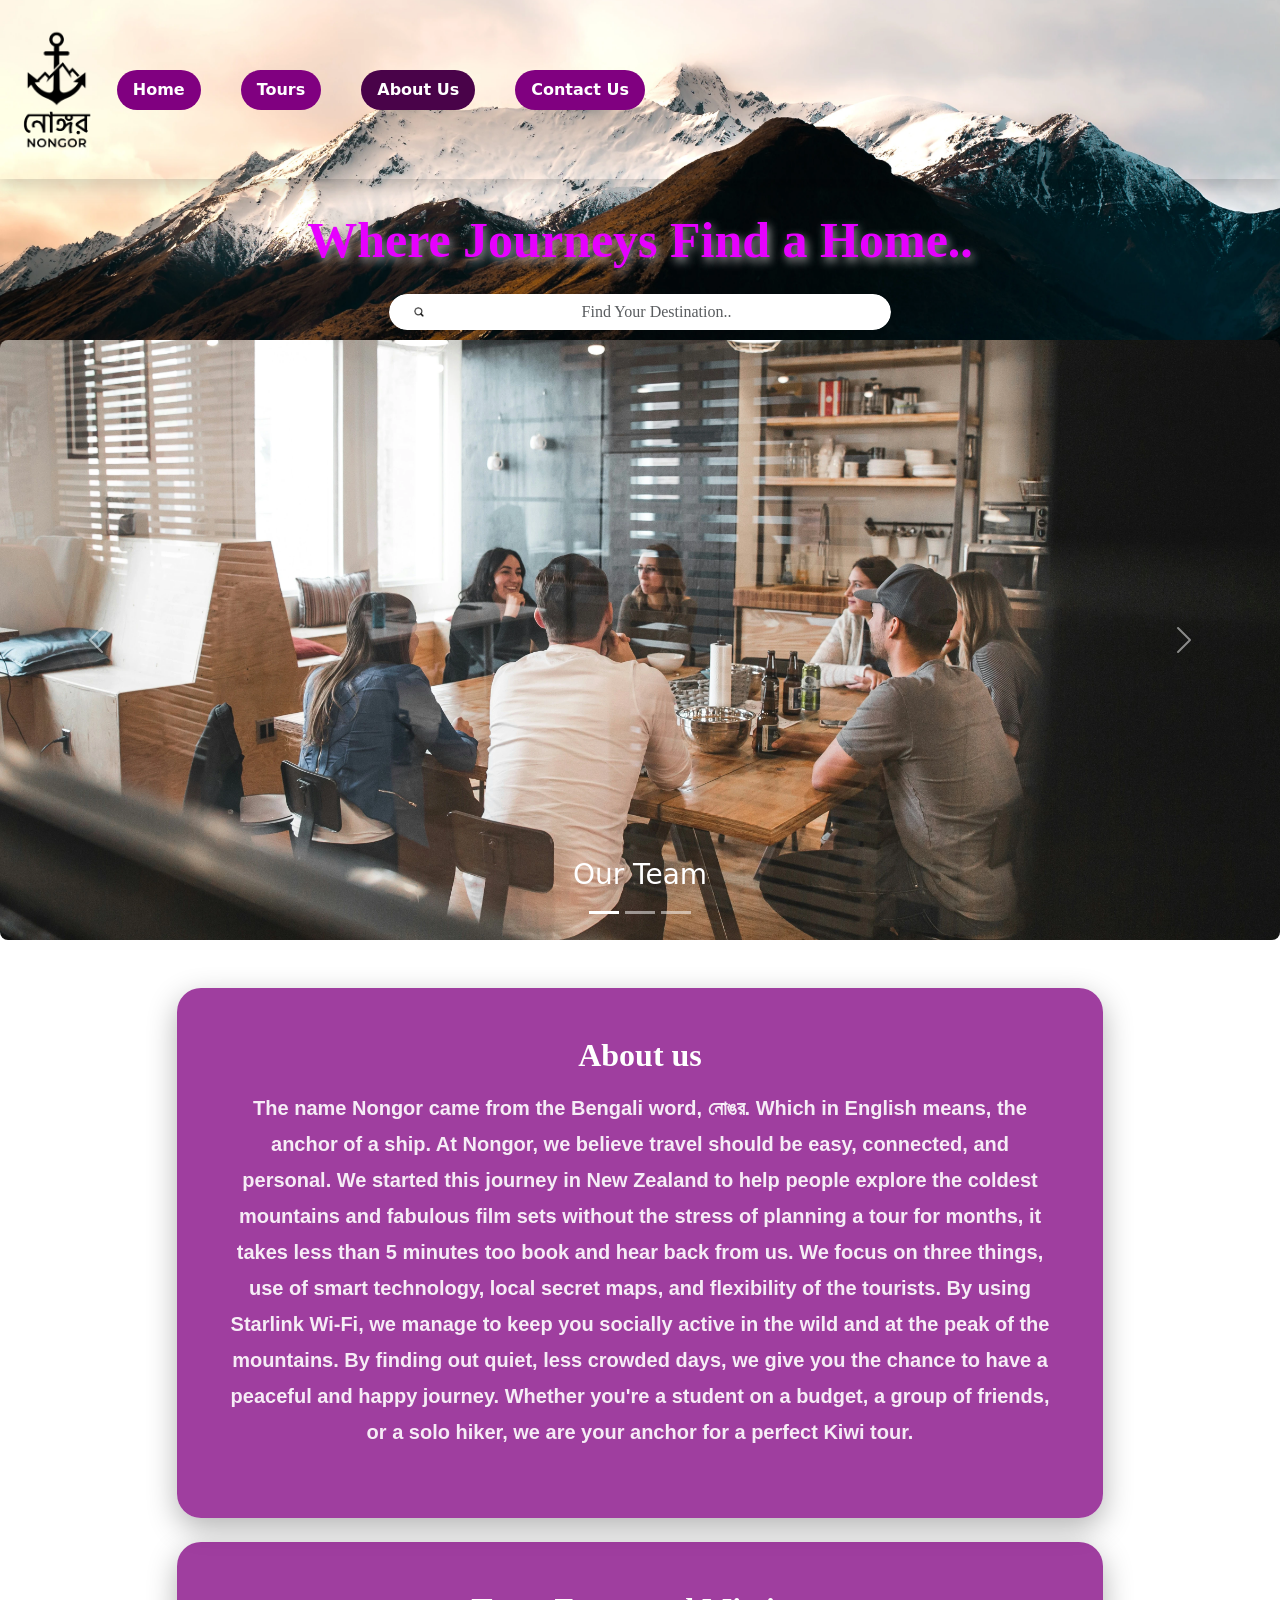
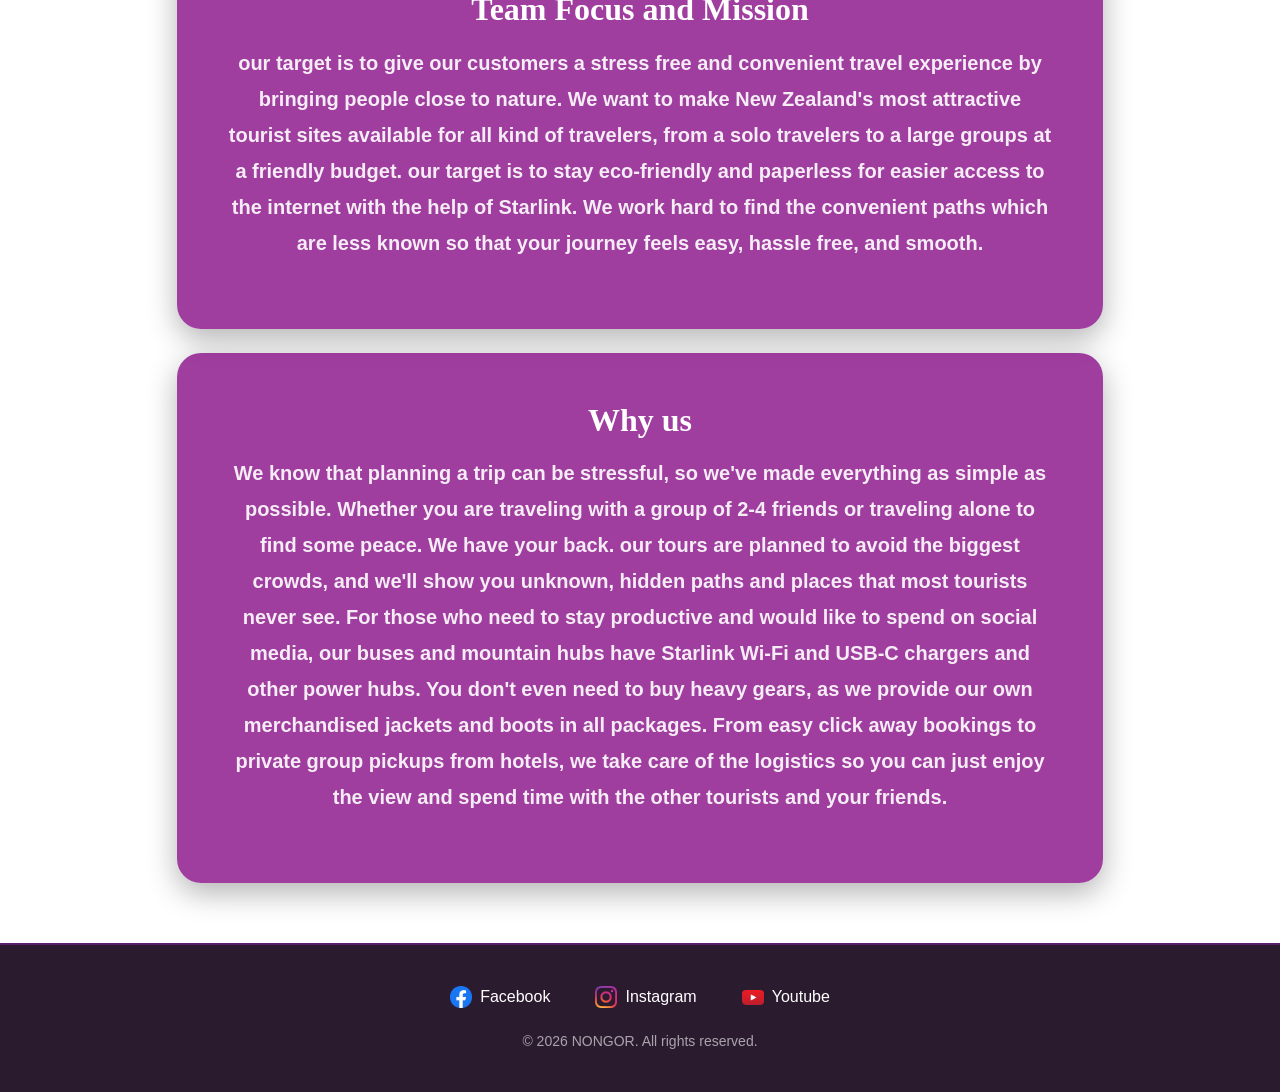
<file: about.html>
<!DOCTYPE html>
<html lang="en">
<!--Heading-->
<head>
    <title>NONGOR | About Us</title>
    <link rel="icon" type="image/jpeg" href="img/nongor_logo-removebg-preview - Edited.png">
    <meta name="viewport" content="width=device-width, initial-scale=1">
    <link href="https://cdn.jsdelivr.net/npm/bootstrap@5.2.3/dist/css/bootstrap.min.css" rel="stylesheet">
    <link rel="stylesheet" href="css/style.css">
</head>

<body class="mt-0">
    <header class="nav-bar">
        <!-- added navbar from bootstrap -->
        <nav class="navbar navbar-expand-lg shadow mb-4">
            <div class="container-fluid">
                <a class="navbar-brand" href="index.html">
                    <img src="img/nongor_logo-removebg-preview.png" alt="Logo" class="d-inline-block align-text-top nav-logo">
                </a>
                <button class="navbar-toggler" type="button" data-bs-toggle="collapse" data-bs-target="#navbarNavAltMarkup" aria-controls="navbarNavAltMarkup" aria-expanded="false" aria-label="Toggle navigation">
                    <span class="navbar-toggler-icon"></span>
                </button>
                <div class="collapse navbar-collapse" id="navbarNavAltMarkup">
                    <!-- adding some links to other webpage sections -->
                    <div class="navbar-nav">
                        <a class="nav-link" href="index.html">Home</a>
                        <a class="nav-link" href="tour.html">Tours</a>
                        <a class="nav-link active" aria-current="page" href="about.html">About Us</a>
                        <a class="nav-link" href="contact.html">Contact Us</a>
                    </div>
                </div>
            </div>
        </nav>
    </header>
    <div class="container text-center">
        <p class="motto">Where Journeys Find a Home..</p>
    </div>
    <div class="container text-center">
        <search class="search-bar">
            <input type="text" class="form-control" placeholder="Find Your Destination..">
        </search>
    </div>
    <div id="team" class="carousel slide" data-bs-ride="carousel" data-bs-interval="3500">
        <!---Previous and next button-->
        <div class="carousel-indicators">
            <button type="button" data-bs-target="#team" data-bs-slide-to="0" class="active"></button>
            <button type="button" data-bs-target="#team" data-bs-slide-to="1"></button>
            <button type="button" data-bs-target="#team" data-bs-slide-to="2"></button>
        </div>

        <div class="carousel-inner">
            <div class="carousel-item active">
                <img src="img/about-us-content1.webp" alt="Team" class="d-block w-100"> 
                <div class="carousel-caption">
                    <h3>Our Team</h3>
                </div>
            </div>
            <div class="carousel-item">
                <img src="img/about-us-content2.webp" alt="Team" class="d-block w-100">
                <div class="carousel-caption">
                    <h3>Our Team</h3>
                </div>
            </div>
            <div class="carousel-item">
                <img src="img/about-us-content3.webp" alt="Team" class="d-block w-100">
                <div class="carousel-caption">
                    <h3>Our Team</h3>
                </div>
            </div>
        </div>
        <!---Previous and next button Functions-->
        <button class="carousel-control-prev" type="button" data-bs-target="#team" data-bs-slide="prev">
            <span class="carousel-control-prev-icon"></span>
        </button>
        <button class="carousel-control-next" type="button" data-bs-target="#team" data-bs-slide="next">
            <span class="carousel-control-next-icon"></span>
        </button>
    </div>
    <div class="container my-5">
        <div class="row justify-content-center">
            <div class="col-md-11 col-lg-10">

                <div class="about-us-description p-4 p-md-5 mb-4">
                    <h2 class="about-title mb-3">About us</h2>
                    <p class="about-text">
                        The name Nongor came from the Bengali word, নোঙর. Which in English means, the anchor of a ship. At Nongor, we believe travel should be easy, connected, and personal. We started this journey in New Zealand to help people explore the coldest mountains and fabulous film sets without the stress of planning a tour for months, it takes less than 5 minutes too book and hear back from us. We focus on three things, use of smart technology, local secret maps, and flexibility of the tourists. By using Starlink Wi-Fi, we manage to keep you socially active in the wild and at the peak of the mountains. By finding out quiet, less crowded days, we give you the chance to have a peaceful and happy journey. Whether you're a student on a budget, a group of friends, or a solo hiker, we are your anchor for a perfect Kiwi tour.
                    </p>
                </div>

                <div class="about-us-description p-4 p-md-5 mb-4">
                    <h2 class="about-title mb-3">Team Focus and Mission</h2>
                    <p class="about-text">
                        our target is to give our customers a stress free and convenient travel experience by bringing people close to nature. We want to make New Zealand's most attractive tourist sites available for all kind of travelers, from a solo travelers to a large groups at a friendly budget. our target is to stay eco-friendly and paperless for easier access to the internet with the help of Starlink. We work hard to find the convenient paths which are less known so that your journey feels easy, hassle free, and smooth.
                    </p>
                </div>

                <div class="about-us-description p-4 p-md-5">
                    <h2 class="about-title mb-3">Why us</h2>
                    <p class="about-text">
                        We know that planning a trip can be stressful, so we've made everything as simple as possible. Whether you are traveling with a group of 2-4 friends or traveling alone to find some peace. We have your back. our tours are planned to avoid the biggest crowds, and we'll show you unknown, hidden paths and places that most tourists never see. For those who need to stay productive and would like to spend on social media, our buses and mountain hubs have Starlink Wi-Fi and USB-C chargers and other power hubs. You don't even need to buy heavy gears, as we provide our own merchandised jackets and boots in all packages. From easy click away bookings to private group pickups from hotels, we take care of the logistics so you can just enjoy the view and spend time with the other tourists and your friends.
                    </p>
                </div>
            </div>
        </div>
    </div>
    <!--Connecting My js file-->
    <script src="https://cdn.jsdelivr.net/npm/bootstrap@5.2.3/dist/js/bootstrap.bundle.min.js"></script>
    <script src="js/script.js"></script>
    <footer class="footer">
        <div class="container text-center">
            <div class="footer-socials mb-3">
                <a href="https://facebook.com/" class="footer-link"><img class="sm" src="img/facebook-new-2019-seeklogo.png" alt="facebook"> Facebook</a>
                <a href="https://instagram.com/" class="footer-link"><img class="sm" src="img/instagram-new-2016-seeklogo.png" alt="instagram"> Instagram</a>
                <a href="https://www.youtube.com/" class="footer-link"><img class="sm" src="img/youtube-icon-seeklogo.png" alt="youtube"> Youtube</a>
            </div>
            <p class="copyright-text mb-0">&copy; 2026 NONGOR. All rights reserved.</p>
        </div>
    </footer>
</body>
</html>
</file>
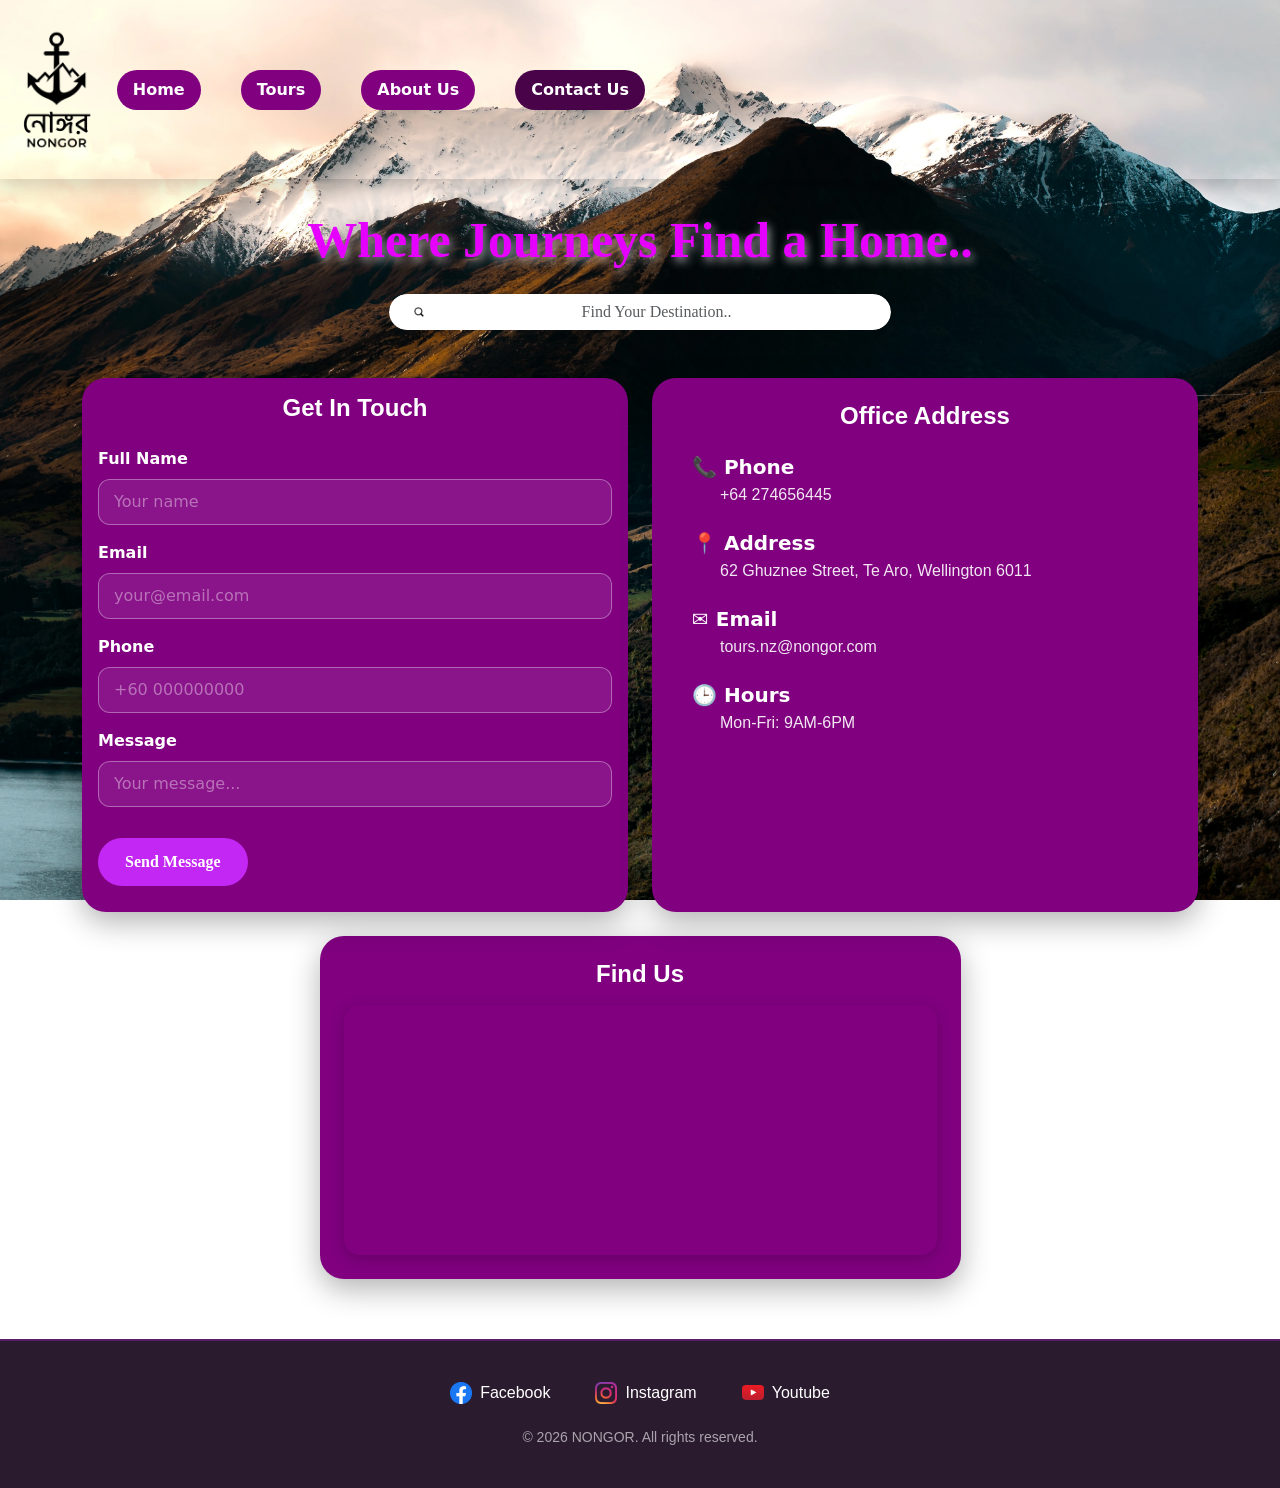
<file: contact.html>
<!DOCTYPE html>
<html lang="en">
<!--Heading-->
<head>
    <title>NONGOR | Contact Us</title>
    <link rel="icon" type="image/jpeg" href="img/nongor_logo-removebg-preview - Edited.png">
    <meta name="viewport" content="width=device-width, initial-scale=1">
    <link href="https://cdn.jsdelivr.net/npm/bootstrap@5.2.3/dist/css/bootstrap.min.css" rel="stylesheet">
    <link rel="stylesheet" href="css/style.css">
</head>

<body class="mt-0">
    <header class="nav-bar">
        <!-- added navbar from bootstrap -->
        <nav class="navbar navbar-expand-lg shadow mb-4">
            <div class="container-fluid">
                <a class="navbar-brand" href="index.html">
                    <img src="img/nongor_logo-removebg-preview.png" alt="Logo" class="d-inline-block align-text-top nav-logo">
                </a>
                <button class="navbar-toggler" type="button" data-bs-toggle="collapse" data-bs-target="#navbarNavAltMarkup" aria-controls="navbarNavAltMarkup" aria-expanded="false" aria-label="Toggle navigation">
                    <span class="navbar-toggler-icon"></span>
                </button>
                <div class="collapse navbar-collapse" id="navbarNavAltMarkup">
                    <!-- adding some links to other webpage sections -->
                    <div class="navbar-nav">
                        <a class="nav-link" href="index.html">Home</a>
                        <a class="nav-link" href="tour.html">Tours</a>
                        <a class="nav-link" href="about.html">About Us</a>
                        <a class="nav-link active" aria-current="page" href="contact.html">Contact Us</a>
                    </div>
                </div>
            </div>
        </nav>
    </header>
    <div class="container text-center">
        <p class="motto">Where Journeys Find a Home..</p>
    </div>
    <div class="container text-center">
        <search class="search-bar">
            <input type="text" class="form-control" placeholder="Find Your Destination..">
        </search>
    </div>
    <div class="container my-5">
        <div class="row g-4 justify-content-center">
            <!--Contact Form-->
            <div class="col-md-6">
                <div class="card contact-card h-100">
                    <div class="card-body">
                        <h2 class="text-center mb-4 contact-card-title">Get In Touch</h2>
                        <form id="contactForm" onsubmit="validateContact(event)">
                            <div class="mb-3">
                                <label for="fullName" class="form-label">Full Name</label>
                                <input type="text" id="fullName" class="form-control contact-input" placeholder="Your name">
                            </div>
                            <div class="mb-3">
                                <label for="email" class="form-label">Email</label>
                                <input type="email" id="email" class="form-control contact-input" placeholder="your@email.com">
                            </div>
                            <div class="mb-3">
                                <label for="phone" class="form-label">Phone</label>
                                <input type="text" id="phone" class="form-control contact-input" placeholder="+60 000000000">
                            </div>
                            <div class="mb-3">
                                <label for="message" class="form-label">Message</label>
                                <input type="text" id="message" class="form-control contact-input" placeholder="Your message...">
                            </div>
                            <button type="submit" class="btn btn-success">Send Message</button>
                        </form>
                    </div>
                </div>
            </div>
            
            <!--Office Address-->
            <div class="col-md-6">
                <div class="card contact-card p-4 h-100 d-flex flex-column justify-content-start">
                    <h3 class="contact-card-title text-center mb-4">Office Address</h3>
                    <div class="address-info-box ps-3">
                        <div class="mb-4">
                            <h5 class="text-white fw-bold mb-1">📞 Phone</h5>
                            <p class="contact-detail-text mb-0">+64 274656445</p>
                        </div>
                        <div class="mb-4">
                            <h5 class="text-white fw-bold mb-1">📍 Address</h5>
                            <p class="contact-detail-text mb-0">62 Ghuznee Street, Te Aro, Wellington 6011</p>
                        </div>
                        <div class="mb-4">
                            <h5 class="text-white fw-bold mb-1">✉️ Email</h5>
                            <p class="contact-detail-text mb-0">tours.nz@nongor.com</p>
                        </div>
                        <div class="mb-3">
                            <h5 class="text-white fw-bold mb-1">🕒 Hours</h5>
                            <p class="contact-detail-text mb-0">Mon-Fri: 9AM-6PM</p>
                        </div>
                    </div>
                </div>
            </div>
        </div>
        
        <!--Map Section-->
        <div class="row mt-4 justify-content-center">
            <div class="col-md-8 col-lg-7">
                <div class="contact-card p-4 text-center">
                    <h3 class="contact-card-title mb-3">Find Us</h3>
                    <div class="map-container">
                        <iframe src="https://www.google.com/maps/embed?pb=!1m18!1m12!1m3!1d2997.737597005678!2d174.77261567635668!3d-41.29281504076852!2m3!1f0!2f0!3f0!3m2!1i1024!2i768!4f13.1!3m3!1m2!1s0x6d38afd78840ba9f%3A0x4058c286b335cca8!2s62%20Ghuznee%20Street%2C%20Te%20Aro%2C%20Wellington%206011!5e0!3m2!1sen!2snz!4v1782182377007!5m2!1sen!2snz" width="100%" height="300" style="border:0;" allowfullscreen="" loading="lazy" referrerpolicy="no-referrer-when-downgrade"></iframe>
                    </div>
                </div>
            </div>
        </div>
    </div>
    <!--Connecting My js file-->
    <script src="https://cdn.jsdelivr.net/npm/bootstrap@5.2.3/dist/js/bootstrap.bundle.min.js"></script>
    <script src="js/script.js"></script>
    <footer class="footer">
        <div class="container text-center">
            <div class="footer-socials mb-3">
                <a href="https://facebook.com/" class="footer-link"><img class="sm" src="img/facebook-new-2019-seeklogo.png" alt="facebook"> Facebook</a>
                <a href="https://instagram.com/" class="footer-link"><img class="sm" src="img/instagram-new-2016-seeklogo.png" alt="instagram"> Instagram</a>
                <a href="https://www.youtube.com/" class="footer-link"><img class="sm" src="img/youtube-icon-seeklogo.png" alt="youtube"> Youtube</a>
            </div>
            <p class="copyright-text mb-0">&copy; 2026 NONGOR. All rights reserved.</p>
        </div>
    </footer>
</body>
</html>
</file>
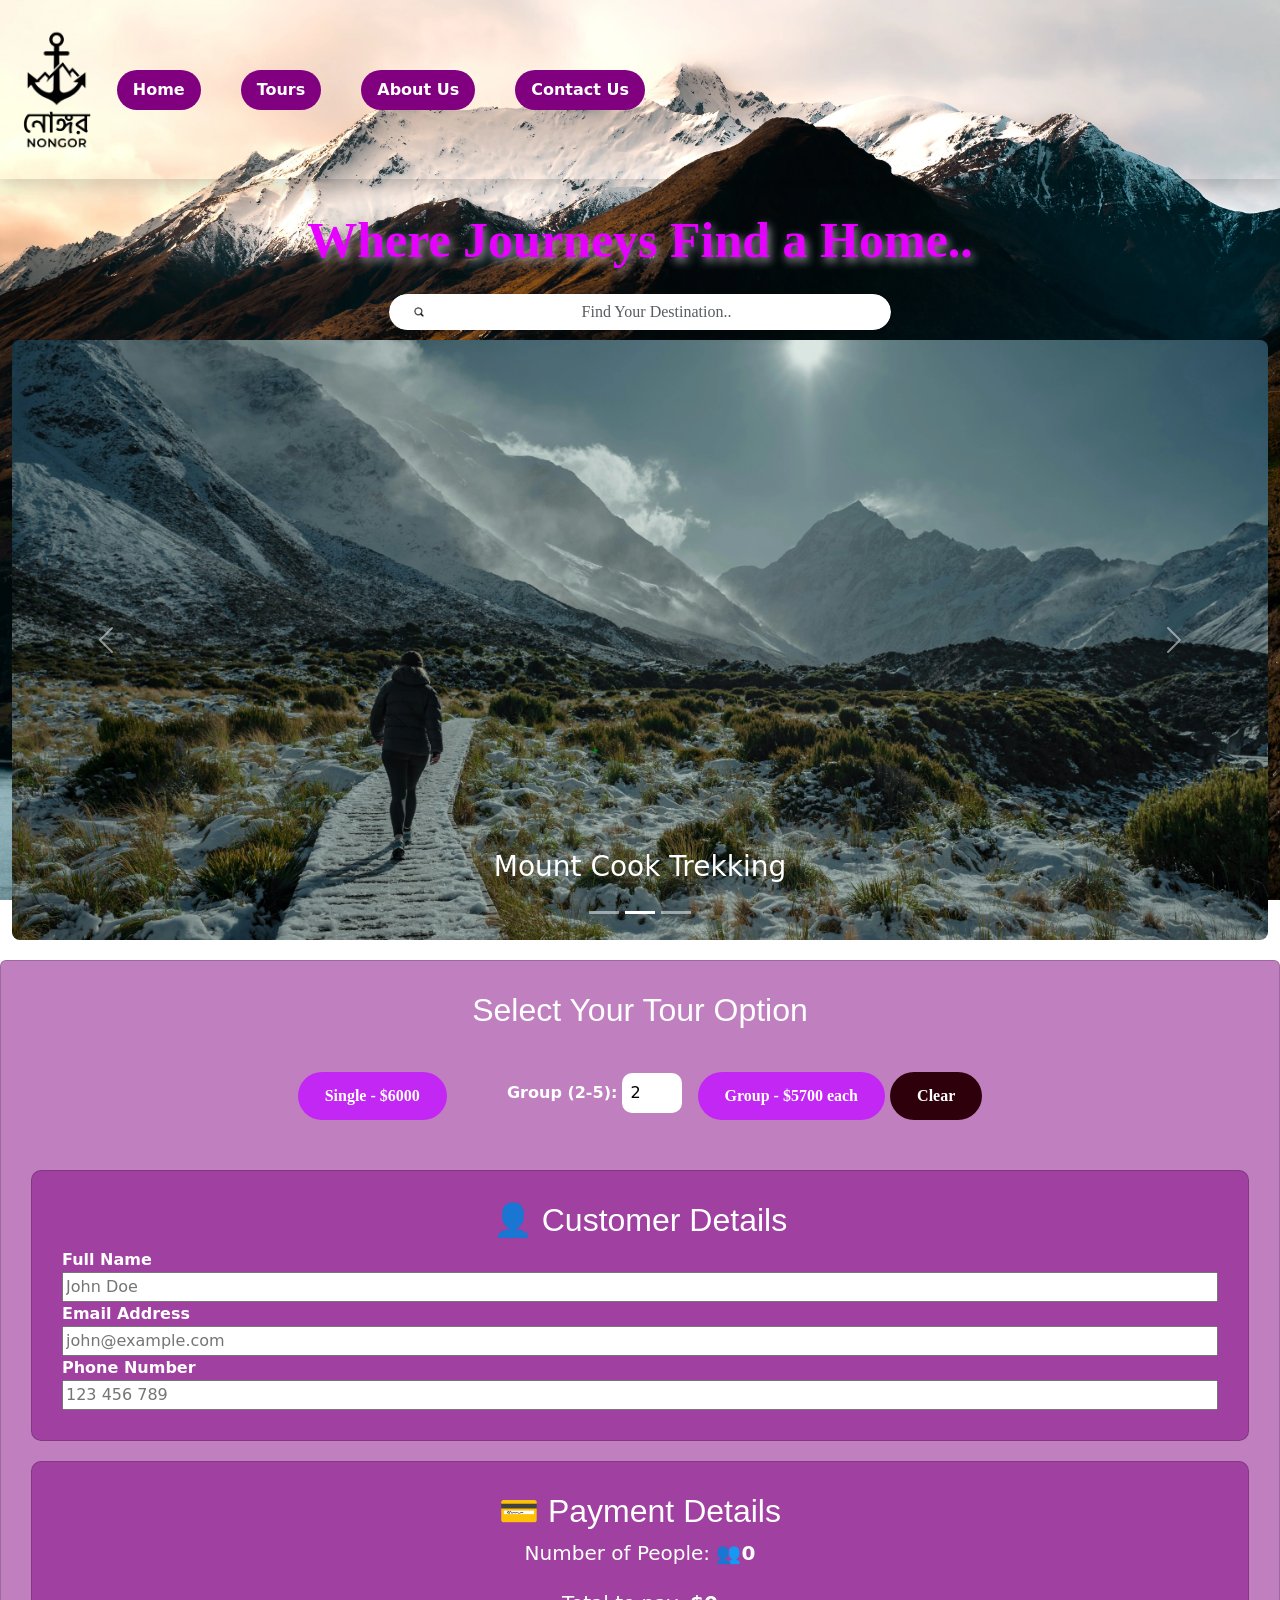
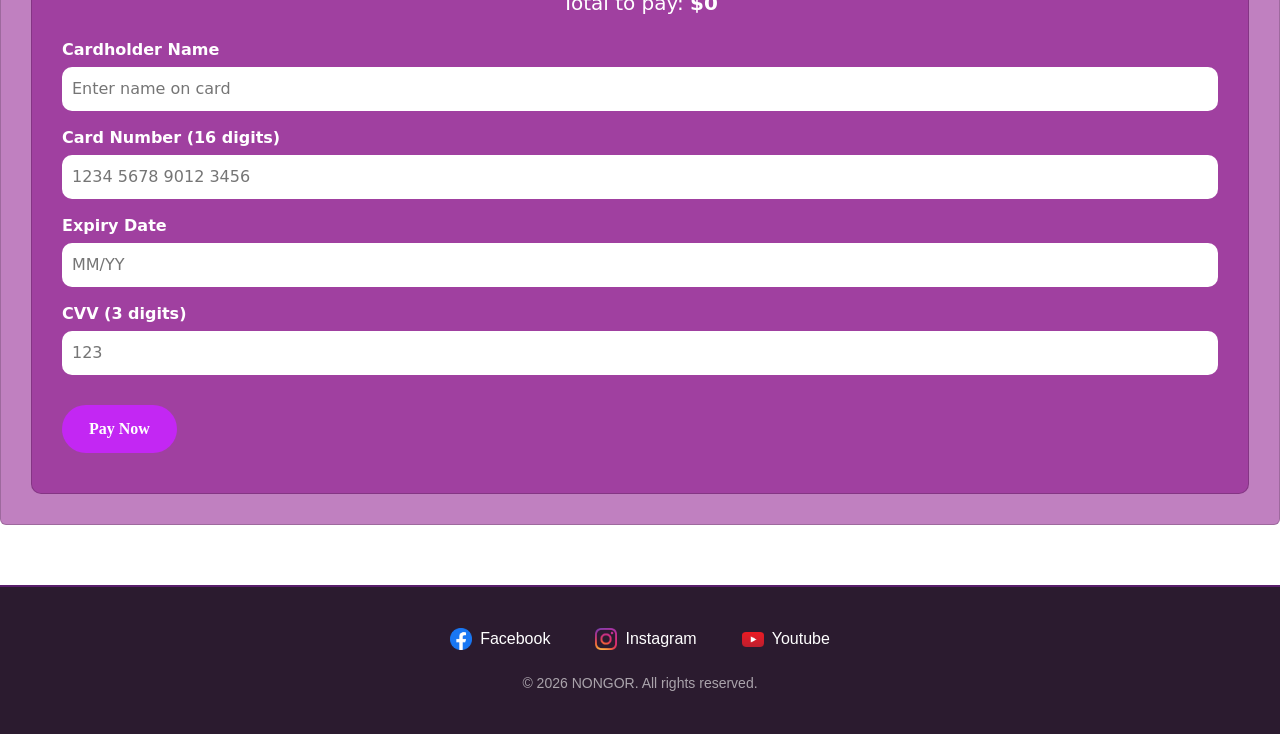
<file: mt-cook.html>
<!DOCTYPE html>
<html lang="en">
<head>
    <title>NONGOR | Mount Cook</title>
    <link rel="icon" type="image/jpeg" href="img/nongor_logo-removebg-preview - Edited.png">
    <meta name="viewport" content="width=device-width, initial-scale=1">
    
    <link href="https://cdn.jsdelivr.net/npm/bootstrap@5.2.3/dist/css/bootstrap.min.css" rel="stylesheet">
    <link rel="stylesheet" href="css/style.css">
</head>
<!--Navbar-->
<body class="mt-0">
    <header class="nav-bar">
        <nav class="navbar navbar-expand-lg shadow mb-4">
            <div class="container-fluid">
                <a class="navbar-brand" href="index.html">
                    <img src="img/nongor_logo-removebg-preview.png" alt="Logo" class="d-inline-block align-text-top nav-logo">
                </a>
                <button class="navbar-toggler" type="button" data-bs-toggle="collapse" data-bs-target="#navbarNavAltMarkup" aria-controls="navbarNavAltMarkup" aria-expanded="false" aria-label="Toggle navigation">
                    <span class="navbar-toggler-icon"></span>
                </button>
                <div class="collapse navbar-collapse" id="navbarNavAltMarkup">
                    <div class="navbar-nav">
                        <a class="nav-link" href="index.html">Home</a>
                        <a class="nav-link" href="tour.html">Tours</a>
                        <a class="nav-link" href="about.html">About Us</a>
                        <a class="nav-link" href="contact.html">Contact Us</a>
                    </div>
                </div>
            </div>
        </nav>
    </header>

    <div class="container text-center">
        <p class="motto">Where Journeys Find a Home..</p>
    </div>

    <div class="container text-center">
        <search class="search-bar">
            <input type="text" class="form-control" placeholder="Find Your Destination..">
        </search>
    </div>

    <!-- Code for whole Carousel -->
    <div class="container-fluid carousel">


        <div id="tour-car-1" class="carousel slide" data-bs-ride="carousel" data-bs-interval="3000">
            <!-- Indicator of carousel -->
            <div class="carousel-indicators">
                <button type="button" data-bs-target="#tour-car-1" data-bs-slide-to="0" class="active"></button>
                <button type="button" data-bs-target="#tour-car-1" data-bs-slide-to="1"></button>
                <button type="button" data-bs-target="#tour-car-1" data-bs-slide-to="2"></button>
            </div>
    
            <!--carousel main-->
            <div class="carousel-inner">
                <!-- putting all slides to carousel -->
                <div class="carousel-item active">
                    <img src="img/carousel-mt-cook-main.webp" alt="MtCook1" class="d-block" style="width:100%">
                    <div class="carousel-caption">
                        <h3>Mount Cook Trekking</h3>
                        <p></p>
                    </div>
                </div>
                <div class="carousel-item">
                    <img src="img/carousel-mt-cook.webp" alt="MtCook2" class="d-block" style="width:100%">
                    <div class="carousel-caption">
                        <h3>Mount Cook Trekking</h3>
                        <p></p>
                    </div>
                </div>
                <div class="carousel-item">
                    <img src="img/mt-cook-3.webp" alt="MtCook3" class="d-block" style="width:100%">
                    <div class="carousel-caption">
                        <h3>Mount Cook Trekking</h3>
                        <p></p>
                    </div>
                </div>
            </div>
            <!--Left and right control button -->
            <button class="carousel-control-prev" type="button" data-bs-target="#tour-car-1" data-bs-slide="prev">
                <span class="carousel-control-prev-icon"></span>
            </button>
            <button class="carousel-control-next" type="button" data-bs-target="#tour-car-1" data-bs-slide="next">
                <span class="carousel-control-next-icon"></span>
            </button>
        </div>
    </div>
    <div>
        <!-- Tour Selection Card -->
        <div class="card" style="width: 100%; padding: 30px; margin-top: 20px;">
            <h2 class="card-title">Select Your Tour Option</h2>
            <div style="text-align: center; margin: 20px 0;">
                <!-- Single -->
                <button class="btn" id="mtcook-single">Single - $6000</button>
                <span style="display:inline-block; width: 50px;"></span>
                <!-- Group -->
                <label for="people-count">Group (2-5): </label>
                <input type="number" id="people-count" min="2" max="5" value="2" style="width: 60px; padding: 8px; border-radius: 10px; border: none; margin-right: 10px;">                
                <button class="btn" id="mtcook-group">Group - $5700 each</button>
                <button class="btn" id="clear-btn" style="background-color: rgb(46, 0, 12);">Clear</button>
            </div>
              <!-- The Row Container -->
            <div class="row">
                <!-- Column 1 -->
                <div class="column">
                    <div class="card checkout-box">
                        <h2 class="card-title">👤 Customer Details</h2>
                        <label>Full Name</label>
                        <input type="text" id="customerName" placeholder="John Doe">
                        
                        <label>Email Address</label>
                        <input type="email" id="customerEmail" placeholder="john@example.com">
                        
                        <label>Phone Number</label>
                        <input type="tel" id="customerPhone" placeholder="123 456 789">
                    </div>
                </div>

                <!-- Column 2 -->
                <div class="column">
                    <div id="checkout-section" class="card checkout-box">
                        <h2 class="card-title">💳 Payment Details</h2>
                        <p class="checkout-text">Number of People: <strong>👥<span id="people-count-show">0</span></strong></p>
                        <p class="checkout-text">Total to pay: <strong>$<span id="final-amount">0</span></strong></p>
                        <div class="payment-fields">
                            <label>Cardholder Name</label>
                            <input type="text" id="cardName" placeholder="Enter name on card">
                            <label>Card Number (16 digits)</label>
                            <input type="text" id="cardNumber" maxlength="16" placeholder="1234 5678 9012 3456">
                            <label>Expiry Date</label>
                            <input type="text" id="expiry" placeholder="MM/YY">
                            <label>CVV (3 digits)</label>
                            <input type="text" id="cvv" maxlength="3" placeholder="123">
                            <button class="btn" onclick="processPayment()">Pay Now</button>
                        </div>
                    </div>
                </div>
            </div>
        </div>
    </div>
    <!--Connecting My js file-->
    <script src="https://cdn.jsdelivr.net/npm/bootstrap@5.2.3/dist/js/bootstrap.bundle.min.js"></script>
    <script src="js/script.js"></script>
    <footer class="footer">
        <div class="container text-center">
            <div class="footer-socials mb-3">
                <a href="https://facebook.com/" class="footer-link"><img class="sm" src="img/facebook-new-2019-seeklogo.png" alt="facebook"> Facebook</a>
                <a href="https://instagram.com/" class="footer-link"><img class="sm" src="img/instagram-new-2016-seeklogo.png" alt="instagram"> Instagram</a>
                <a href="https://www.youtube.com/" class="footer-link"><img class="sm" src="img/youtube-icon-seeklogo.png" alt="youtube"> Youtube</a>
            </div>
            <p class="copyright-text mb-0">&copy; 2026 NONGOR. All rights reserved.</p>
        </div>
    </footer>
</body>
</html>
</file>
<file: css/style.css>
/*----------Navigation Bar and Contents----------------*/

header.nav-bar nav.navbar {
    background: transparent; 
}

.navbar-brand img {
    height: 150px;        
    width: fit-content;         
    object-fit: contain;
    display: block;

}

header.nav-bar .navbar-nav {
    gap: 40px;
    text-align: center;
    align-items: center;
}

header.nav-bar .navbar-nav .nav-link {
    color: #ffffff;
    font-weight: 600;
    padding: 8px 16px; 
    border-radius: 50px;
    background-color: purple;
    transition: all 0.3s ease;
}
/* Hover Effect on Navbar element*/
header.nav-bar .navbar-nav .nav-link:hover {
    background-color: rgb(196, 6, 177);
    color: #ffffff;
}

header.nav-bar .navbar-nav .nav-link.active {
    background-color: rgb(73, 3, 73);
    color: #ffffff;
}
/*-----------Background image of Home, Tour(also single tour pages) and Contact Us Page---------------*/
.mt-0 {
    background-image: url('../img/stunning-sunset-view-snow-capped-lake-wakatipu-mount-road-mountain-slope-new-zealand.webp');
    background-size: cover;
    background-position: center;
    background-attachment: fixed;
    overflow-x: hidden; 
}

/*----------Tour Option Cards----------------*/

.pricing {
    background-color: purple;
    text-align: center;
    border-radius: 10px;
    color: #ffffff;
    width: 60%;
    font-size: 20px;
    font-family: 'Irish Grover', cursive;
    margin-bottom: 15px;
    margin-left: auto;
    margin-right: auto;
    display: flex;
    justify-content: center;
    gap: 30px;
    padding: 5px 15px;
}
.card{
    background-color: rgba(128, 0, 128, 0.499);
}
.card-title{
    color: #ffffff;
    text-align: center;
    font-family: sans-serif;
}
.card-text{
    padding-top: 10px;
    padding-bottom: 10px;
    padding-left: 10px;
    padding-right: 10px;
    font-size: 20px;
    background-color: purple;
    border-radius: 10px;
    text-align: center;
    width: fit-content;
    color: #ffffff;
}
.card-facility{
    background-color: purple;
    font-size: 20px;
    text-align: center;
    color: #ffffff;
    text-align: center;
    font-family: cursive;
    margin-bottom: 10px;
}
.card-facility-text{
    padding-top: 10px;
    padding-bottom: 10px;
    padding-left: 10px;
    padding-right: 10px;
    background-color: purple;
    border-radius: 10px;
    text-align: center;
    width: fit-content;
    color: #ffffff;
}
/* About Us Description Card*/
.about-us-description {
    background-color: rgba(128, 0, 128, 0.756);
    border-radius: 24px;
    box-shadow: 0 10px 30px rgba(0, 0, 0, 0.3);
    border: none;
}

.about-us-description .about-title {
    font-family: cursive;
    font-weight: bold;
    color: #ffffff;
    font-size: 32px;
    text-align: center;
}

.about-us-description .about-text {
    font-family: Arial, Helvetica, sans-serif;
    font-weight: bold;
    color: rgba(255, 255, 255, 0.9);
    font-size: 20px;
    line-height: 1.8;
    text-align: center;
    margin-bottom: 20px;
}

/*------------Motto and Searchbar--------------*/

.motto {
    font-family: 'Irish Grover', cursive;
    font-size: 50px;
    text-shadow: 2px 4px 10px rgba(181, 180, 180, 0.9);
    font-weight: bold;
    color: rgb(230, 0, 255);
    text-align: center;
}

.search-bar .form-control {
    max-width: 45%;
    margin: auto;
    font-family: 'Kaushan Script', cursive;
    text-align: center;
    border: none;
    border-radius: 50px;
    background-image: url('../img/search-icon-png-9965.png');
    background-repeat: no-repeat;
    background-position: 15px center; 
    background-size: 30px; 
    padding-left: 45px;
    margin-bottom: 10px;
}

/*------------Buttons--------------*/

.btn {
    color: rgb(255, 255, 255);
    background-color: rgb(195, 39, 243); 
    font-family: cursive;
    padding: 10px 25px;
    border-radius: 50px;
    border: 2px solid transparent;
    transition: all 0.3s ease;
    margin-top: 15px;
    margin-bottom: 10px;
    font-weight: bold;
}

/* hover effect for booking buttons */
.btn:hover {
    background-color: transparent;
    color: rgb(254, 254, 254);
    border: 2px solid rgb(255, 255, 255); 
    transform: translateY(10px);
}
.txt{
    color: rgb(230, 0, 255);
    text-shadow: 2px 4px 10px rgba(181, 180, 180, 0.9);
    font-size: 50px;
    font-family: cursive;
}

/*--------------------------*/

/* Review Section on Homepage */
.review-main-title {
    color: #ffffff;
    font-family: 'Irish Grover', cursive;
    font-size: 45px;
}

/* Purple card box to seperate each reviews*/
.custom-review-card {
    background-color: purple;
    border-radius: 15px;
}

/* avatar for reviewers */
.review-avatar {
    width: 75px;
    height: 75px;
    background-color: #e0e0e0;
    border-radius: 50%;
    font-family: sans-serif;
    font-weight: bold;
    font-size: 24px;
    color: #000000;
    /* text inside the avatar*/
    display: flex;
    align-items: center;
    justify-content: center;
    margin: 0 auto; 
}

.reviewer-name {
    color: #ffffff;
    font-family: sans-serif;
    font-weight: bold;
    font-size: 24px;
    margin-bottom: 2px;
}

.review-body-text {
    color: #ffffff;
    font-family: cursive;
    font-size: 20px;
    margin: 0;
    height: auto;
}


/*-----------Carousel---------------*/

.carousel-inner {
    border-radius: 8px;
    overflow: hidden; 
}

.carousel-item img {
    width: 100%;
    height: 600px; 
    object-fit: cover;
}

.carousel-control-prev,
.carousel-control-next {
    width: 15%;
    height: 100%;
    margin-top: 0;
}
/*Contact Us Page*/
.contact-card {
    background-color: purple;
    border-radius: 24px;
    border: none;
    box-shadow: 0 10px 30px rgba(0, 0, 0, 0.3);
}

.contact-card-title {
    font-family: sans-serif;
    font-weight: bold;
    color: #ffffff;
    font-size: 24px;
}

/* Form Inputs Styling */
.contact-card .contact-input {
    background-color: rgba(255, 255, 255, 0.08);
    border: 1px solid rgba(255, 255, 255, 0.4);
    color: #ffffff;
    border-radius: 12px;
    padding: 10px 15px;
}

/* Contact us page Button */
.contact-card .contact-btn {
    background-color: rgb(86, 4, 86);
    color: #ffffff;
    font-family: sans-serif;
    font-weight: bold;
    font-size: 16px;
    border-radius: 12px;
    padding: 12px;
    border: none;
    transition: background-color 0.2s ease;
}

.contact-card .contact-btn:hover {
    background-color: rgb(244, 126, 244);
}
/* Checkout Section Styling */
.checkout-box {
    color: white;
    background-color: rgba(128, 0, 128, 0.499); /* Matches your purple theme */
    border-radius: 10px;
    padding: 30px;
    margin-top: 20px;
}

.checkout-text {
    font-size: 20px;
    text-align: center;
    margin-bottom: 20px;
}

.payment-fields label {
    display: block;
    margin-bottom: 5px;
    font-weight: bold;
}

.payment-fields input {
    width: 100%;
    padding: 10px;
    margin-bottom: 15px;
    border-radius: 10px;
    border: none;
    box-sizing: border-box; /* Keeps padding inside the width */
}
label{
    color: white;
    font-weight: bold;
}
.contact-card .contact-input::placeholder {
    color: rgba(255, 255, 255, 0.4);
}
/* Text Alignment and adjusting them */
.address-info-box {
    text-align: left;
}

.contact-detail-text {
    font-family: sans-serif;
    color: rgba(255, 255, 255, 0.9);
    font-size: 16px;
    padding-left: 28px;
}

/* map modification */
.map-container {
    border-radius: 16px;
    overflow: hidden;
    box-shadow: 0 4px 15px rgba(0, 0, 0, 0.2);
}

.map-container iframe {
    display: block;
    width: 100%;
    height: 250px;
    border: none;
}
/*--------------------------*/
.sm{
    width: 20px;
    height: 10px;
}
footer {
    background-color: rgba(20, 3, 25, 0.9); 
    padding: 40px 0;
    margin-top: 60px; 
    color: #ffffff;
    border-top: 2px solid rgba(195, 39, 243, 0.3);
}

/* Putting The social media badge and text serially(Horizontally) */
.footer-link {
    color: #ffffff;
    text-decoration: none;
    margin: 0 20px;
    font-family: sans-serif;
    font-size: 16px;
    font-weight: 500;
    transition: all 0.3s ease;
    display: inline-flex;
    align-items: center;
    gap: 8px;
}

/*-----------Footer---------------*/

/* Hover effect on footer to look more professional */
.footer-link:hover {
    color: rgb(195, 39, 243); 
    transform: translateY(-2px); 
}

.sm {
    width: 22px;
    height: 22px;        
    object-fit: contain;
}
/* For Copyright Text*/
.copyright-text {
    font-size: 14px;
    color: rgba(255, 255, 255, 0.6);
    font-family: sans-serif;
    margin-top: 15px;
}
</file>
